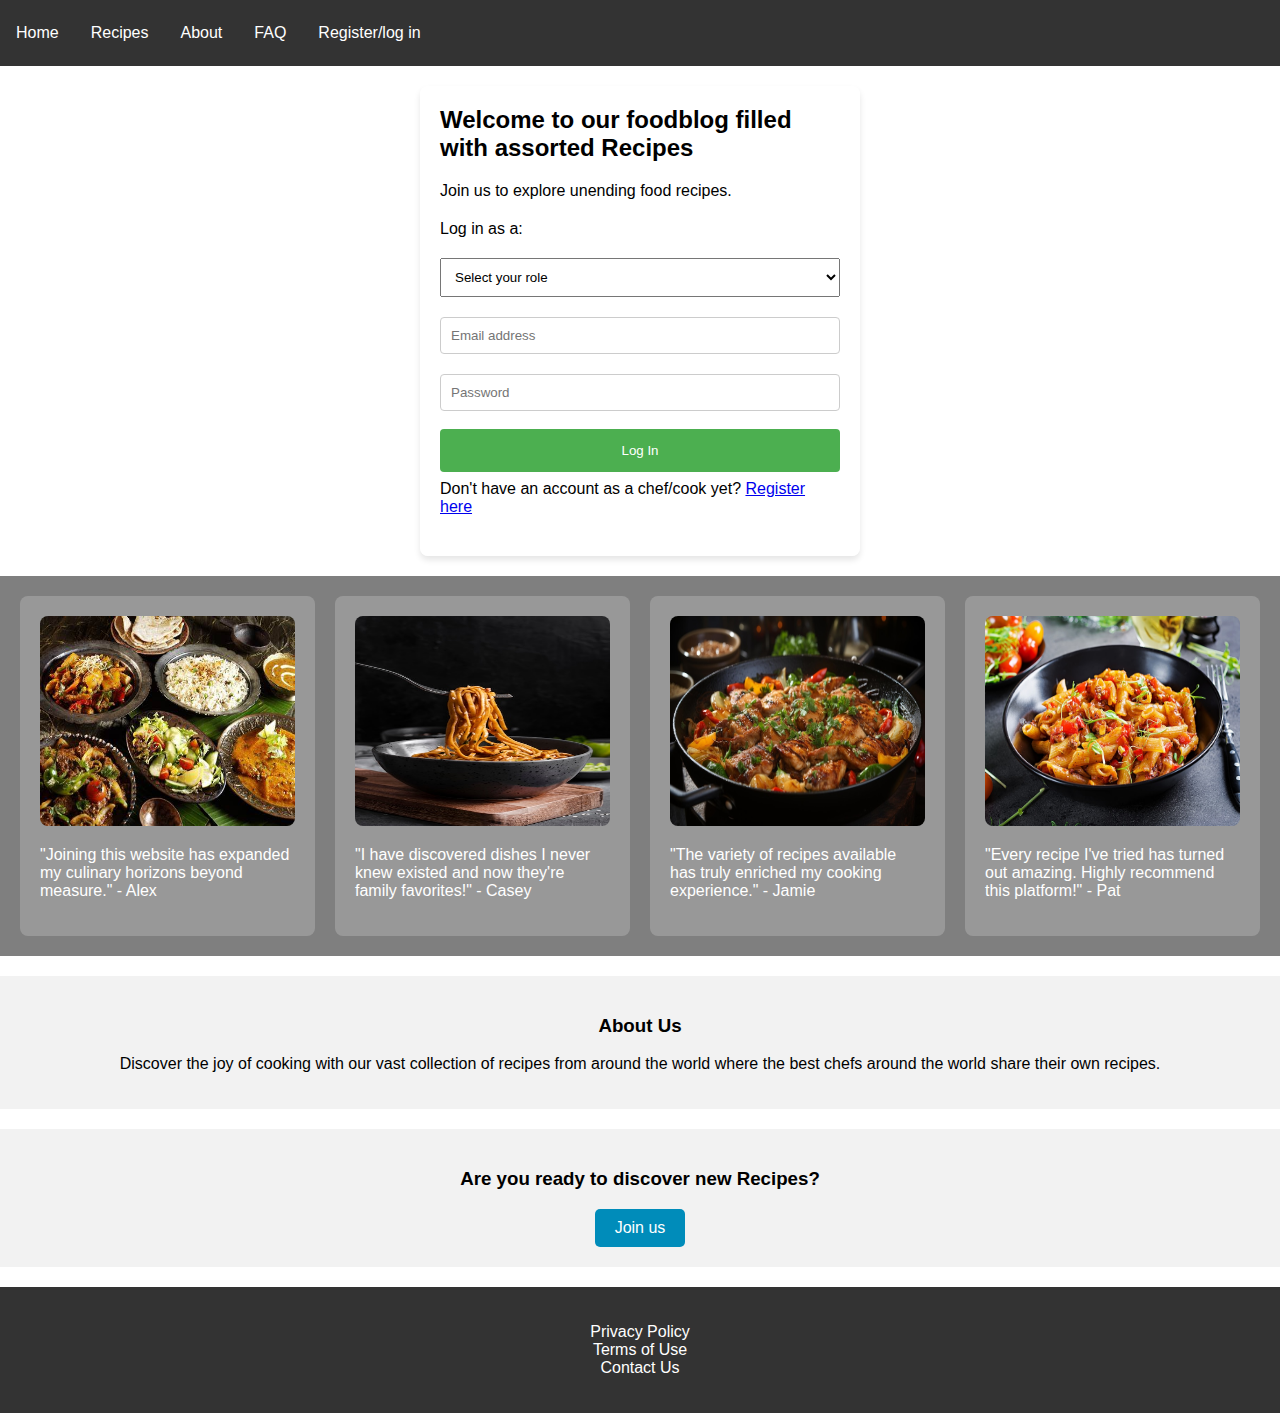
<file: index.html>
<!DOCTYPE html>
<html lang="en">
<head>
    <meta charset="UTF-8">
    <meta name="viewport" content="width=device-width, initial-scale=1.0">
    <title>Food Recipes</title>
    <link rel="stylesheet" href="style.css">

</head>
<body>
    <header>
        <nav>
            <ul class="navbar">
                <li> <a href="#">Home</a></li>
                <li> <a href="#">Recipes</a></li>
                <li> <a href="about_us.html">About</a></li>
                <li> <a href="faq.php">FAQ</a></li>
                <li> <a href="register.html">Register/log in</a></li>
            </ul>
        </nav>
    </header>
    <main>
        <!-- Section 1:  -->
        <section class="backgroundImage">
            <div class="formContainer">
                <form class="register-login-form" action="login.php" method="post">
                    <h2>Welcome to our foodblog filled with assorted Recipes</h2>
                    <p>Join us to explore unending food recipes.</p>
                    <p>Log in as a:</p>
                    <!-- Dropdown for role selection -->
                    <select name="role" required class = "input">
                        <option value="#">Select your role</option>
                        <option value="cook">Cook</option>
                        <option value="recipe_seeker">Recipe Seeker</option>
                    </select>
                    <input type="email" name="email"placeholder="Email address" required="input">
                    <input type="password" name="password" placeholder="Password" required="input">
                    <button type="submit">Log In</button>
                    <p>Don't have an account as a chef/cook yet? <a href="register.html">Register here</a></p>
                </form>
            </div>
        </section>
        <!-- Section 2: Testimonials Grid -->
        <section class="testimonialsGrid">
            <div class="testimonialItem">
                <img src="images/OIP.jpeg" alt="Testimonial 1">
                <p>"Joining this  website has expanded my culinary horizons beyond measure." - Alex</p>
            </div>
            <div class="testimonialItem">
                <img src="images/delicious-asian-noodles-concept_23-2148773773.jpg" alt="Testimonial 2">
                <p>"I have discovered dishes I  never knew existed and now they're family favorites!" - Casey</p>
            </div>
            <div class="testimonialItem">
                <img src="images/delicious-chinese-food-asian-cuisine_841229-24577.jpg" alt="Testimonial 3">
                <p>"The variety of recipes available has truly enriched my cooking experience." - Jamie</p>
            </div>
            <div class="testimonialItem">
                <img src="images/penne-pasta-tomato-sauce-with-meat-tomatoes-decorated-with-pea-sprouts-dark-table_2829-3412.jpg" alt="Testimonial 4">
                <p>"Every recipe I've tried has turned out amazing. Highly recommend this platform!" - Pat</p>
            </div>
        </section>
        
        <section class="aboutSection">
            <h3>About Us</h3>
            <p>Discover the joy of cooking with our vast collection of recipes from around the world where the best chefs around the world share their own recipes.</p>
        </section>
    
        <section class="joinUsSection">
            <h3>Are you ready to discover new Recipes?</h3>
            <a href="register.html" class="joinUsButton">Join us</a>
        </section>
    </main>
    <footer>
        <ul class="footerLinks">
            <li><a href="#">Privacy Policy</a></li>
            <li><a href="#">Terms of Use</a></li>
            <li><a href="#">Contact Us</a></li>
        </ul>
    </footer>
</body>
</html>
</file>
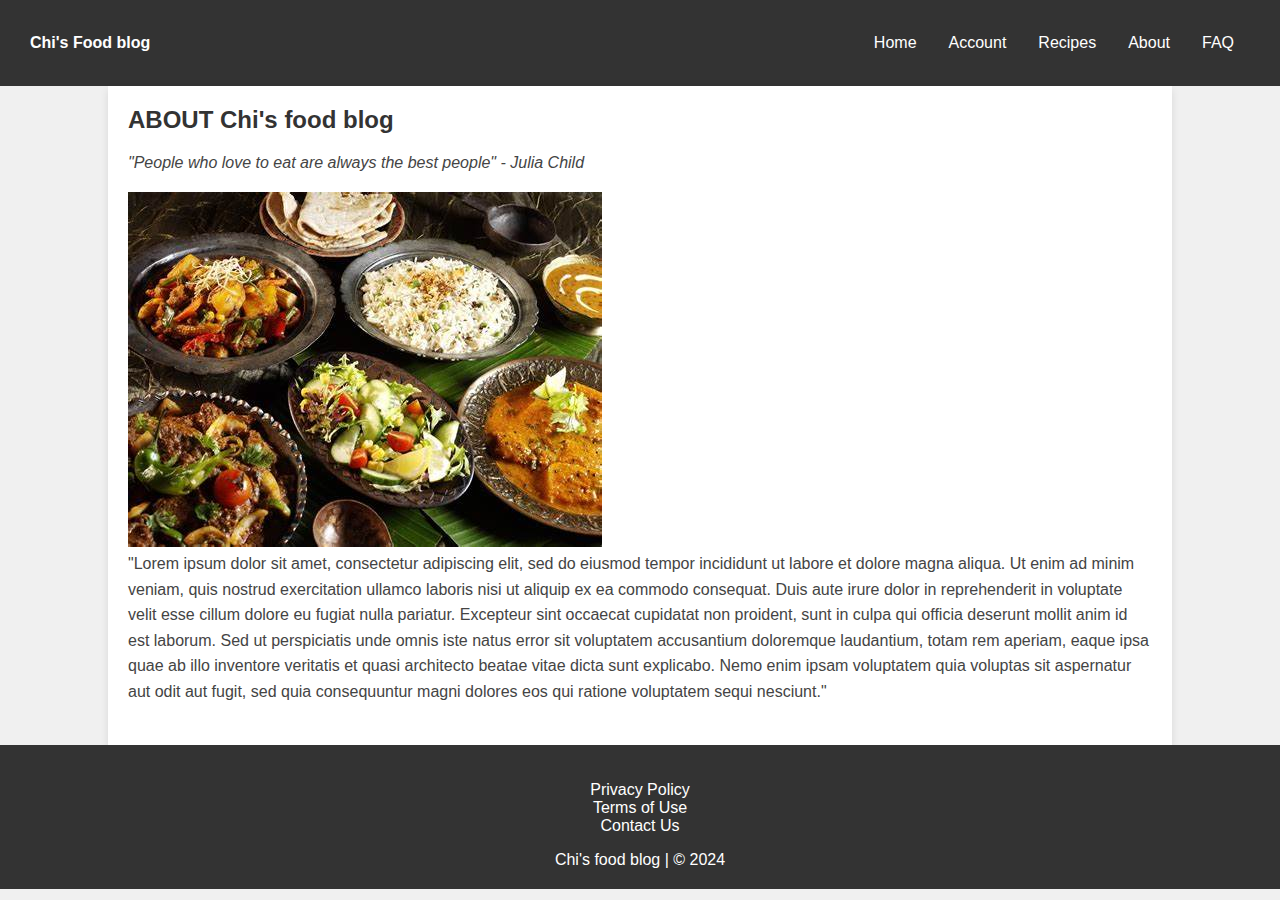
<file: about_us.html>
<!DOCTYPE html>
<html lang="en">
<head>
    <meta charset="UTF-8">
    <meta name="viewport" content="width=device-width, initial-scale=1.0">
    <title>Chi's food blog</title>
    <link rel="stylesheet" href="about_us.css">
</head>
<body>
    <header>
        <nav>
            <div class="nav-container">
                <div class="logo-container">
                      Chi's Food blog
                </div>
                <ul class="navbar left-nav">
                    <li><a href="home.html">Home</a></li>
                    <li><a href="#">Account</a></li>
                    <li><a href="recipe.php">Recipes</a></li>
                    <li><a href="about_us.html">About</a></li>
                    <li><a href="#">FAQ</a></li>
                </ul>
                
            </div>
        </nav>
    </header>
    <main>
        <section class="about-section">
            <h1>ABOUT Chi's food blog</h1>
            <blockquote>
                "People who love to eat are always the best people" - Julia Child
            </blockquote>
            <img src="images/OIP.jpeg" alt="about pic">
            <p>
            
                "Lorem ipsum dolor sit amet, consectetur adipiscing elit, sed do eiusmod tempor incididunt ut labore et dolore magna aliqua. Ut enim ad minim veniam, quis nostrud exercitation ullamco laboris nisi ut aliquip ex ea commodo consequat. Duis aute irure dolor in reprehenderit in voluptate velit esse cillum dolore eu fugiat nulla pariatur. Excepteur sint occaecat cupidatat non proident, sunt in culpa qui officia deserunt mollit anim id est laborum.

Sed ut perspiciatis unde omnis iste natus error sit voluptatem accusantium doloremque laudantium, totam rem aperiam, eaque ipsa quae ab illo inventore veritatis et quasi architecto beatae vitae dicta sunt explicabo. Nemo enim ipsam voluptatem quia voluptas sit aspernatur aut odit aut fugit, sed quia consequuntur magni dolores eos qui ratione voluptatem sequi nesciunt."
            </p>
            <div class="social-links">
                
            </div>
        </section>
    </main>

    <footer>
        <ul class="footerLinks">
            <li><a href="#">Privacy Policy</a></li>
            <li><a href="#">Terms of Use</a></li>
            <li><a href="#">Contact Us</a></li>
        </ul>
        <p> Chi's food blog | © 2024</p>
    </footer>
</body>
</html>
</file>
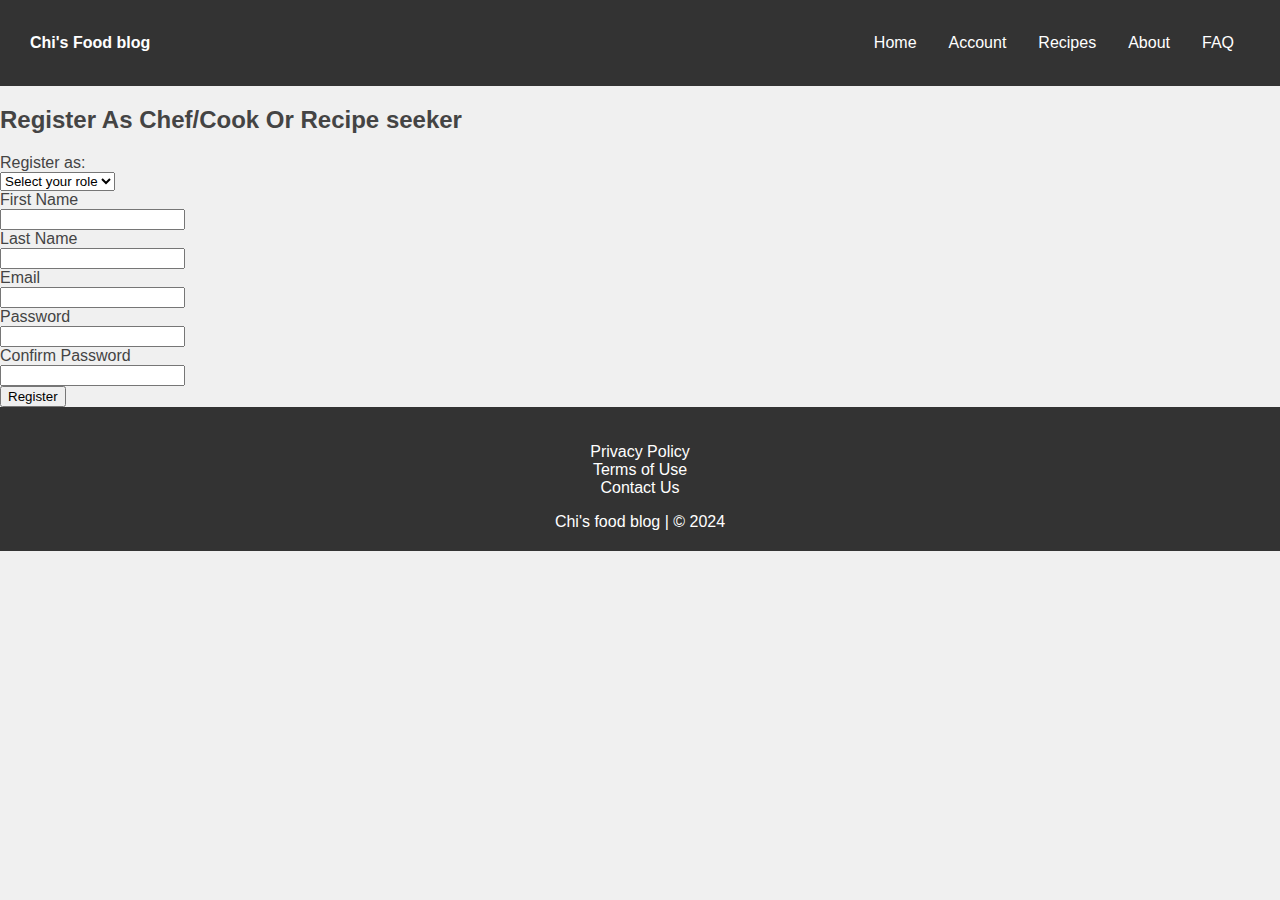
<file: register.html>
<!DOCTYPE html>
<html lang="en">
<head>
    <meta charset="UTF-8">
    <meta name="viewport" content="width=device-width, initial-scale=1.0">
    <title>Chi's food blog registration page</title>
    <link rel="stylesheet" href="about_us.css">
</head>
<body>
    <header>
        <nav>
            <div class="nav-container">
                <div class="logo-container">
                    <a href="index.html" style="text-decoration: none; color: inherit;">
                        Chi's Food blog
                    </a>
                </div>
                <ul class="navbar left-nav">
                    <li><a href="#">Home</a></li>
                    <li><a href="chef_dashboard.php">Account</a></li>
                    <li><a href="#">Recipes</a></li>
                    <li><a href="about_us.html">About</a></li>
                    <li><a href="#">FAQ</a></li>
                </ul>
                
            </div>
        </nav>
    </header>
    <main>
    <div class="registration-form">
        <form id="registration-form" action="register.php" method="post">
            <h2>Register As Chef/Cook Or Recipe seeker</h2>
            <div class="inputDetail">
                <label for="role">Register as:</label> <br>
                    <select id="role" name="role" required="inputDetail">
                        <option value="">Select your role</option>
                        <option value="cook">Cook</option>
                        <option value="recipe_seeker">Recipe Seeker</option>
                    </select> <br>
                <label for="firstname">First Name</label> <br>
                <input type="text" id="firstname" name="firstname" required>
            </div>
            <div class="inputDetail">
                <label for="last_name">Last Name</label> <br>
                <input type="text" id="lastname" name="lastname" required>
            </div>
            <div class="inputDetail">
                <label for="email">Email</label> <br>
                <input type="email" id="email" name="email" required>
            </div>
            <div class="inputDetail">
                <label for="password">Password</label> <br>
                <input type="password" id="password" name="password" required>
            </div>
            <div class="inputDetail">
                <label for="confirm_password">Confirm Password</label> <br>
                <input type="password" id="confirm_password" name="confirm_password" required>
            </div>
             <button type="submit">Register</button>
        </form>
    </div>
    </main>
    <script>
          document.getElementById('registration-form').onsubmit = function(e) {
            var password = document.getElementById('password').value;
            var confirmPassword = document.getElementById('confirm_password').value;
            if (password !== confirmPassword) {
                e.preventDefault(); 
                alert('Passwords do not match.');
            }
        };
    </script>
      <footer>
        <ul class="footerLinks">
            <li><a href="#">Privacy Policy</a></li>
            <li><a href="#">Terms of Use</a></li>
            <li><a href="#">Contact Us</a></li>
        </ul>
        <p> Chi's food blog | © 2024</p>
    </footer>
</body>
</html>
</file>
<file: style.css>
body {
    margin: 0;
    font-family: Arial,sans-serif;
    min-height: 100vh; 
  
}
header {
    background-color: #333; 
    color: white;
    padding: 10px 0;
}
.navbar {
    list-style-type: none;
    margin: 0;
    padding: 0;
    overflow: hidden;
}

.navbar li {
    float: left;
}

.navbar li a {
    display: block;
    color: white;
    text-align: center;
    padding: 14px 16px;
    text-decoration: none;
}

.navbar li a:hover {
    background-color: #ddd;
    color: black;
}

.nav-container {
    display: flex;
    justify-content: space-between;
    align-items: center;
    padding: 10px 30px;
}

.imgcontainer{
    height: 100%;
    background-position: center;
    background-size: cover;

    
}

.right-nav {
    display: flex;
    align-items: center;
}

.search-form {
    display: flex;
    margin-right: 0.5rem;
}

.right-nav input[type="search"] {
    padding: 0.5rem;
    border: 1px solid #ddd;
    border-radius: 0.25rem 0 0 0.25rem;
    border-right: none;
    outline: none;
}

.search-btn {
    padding: 0.5rem 1rem;
    background: #007bff;
    border: none;
    border-radius: 0 0.25rem 0.25rem 0;
    color: white;
    cursor: pointer;
    outline: none;
}

.search-btn:hover {
    background: #0056b3;
}

.logout-btn {
    padding: 0.5rem 1rem;
    background: #e40000;
    border: none;
    border-radius: 0.25rem;
    color: white;
    cursor: pointer;
    outline: none;
}

.logout-btn:hover {
    background: #a30000;
}



.logo-container {
    width: 150px;
    border: 3px solid #fff;
    height: 70px;

}
.input {
    width: 100%; 
    padding: 10px; 
    margin-bottom: 10px; 
    box-sizing: border-box; 
}



.gallery-grid {
    display: flex;
    justify-content: space-between;
    align-items: center;
    flex-wrap: wrap;
    margin: 20px auto;
}
.recipe-image {
    border: none;
    width: 300px;
    height: 300px;
    margin: auto;
    
}

.recipe-image >img {
    height: 100%;
    width: 100%;
    border-radius: 20px;
}

.formContainer {
    background-color: rgba(255, 255, 255, 0.8);
    padding: 20px;
    margin: 20px auto;
    width: 90%;
    max-width: 400px;
    border-radius: 8px;
    box-shadow: 0 4px 6px rgba(0,0,0,0.1);
}

.register-login-form h2, .register-login-form p {
    margin: 0 0 20px 0;
}

.register-login-form input[type=email], .register-login-form input[type=password] {
    width: 100%;
    padding: 10px;
    margin: 10px 0;
    display: inline-block;
    border: 1px solid #ccc;
    border-radius: 4px;
    box-sizing: border-box;
}

.register-login-form button {
    width: 100%;
    background-color: #4CAF50;
    color: white;
    padding: 14px 20px;
    margin: 8px 0;
    border: none;
    border-radius: 4px;
    cursor: pointer;
}

.register-login-form button:hover {
    background-color: #45a049;
}


.testimonialsGrid {
    display: grid;
    grid-template-columns: repeat(auto-fill, minmax(22%, 1fr));
    
    gap: 20px;
    padding: 20px;
    background: rgba(0, 0, 0, 0.5); 
    color: white;
}

.testimonialItem {
    padding: 20px;
    background: rgba(255, 255, 255, 0.2); 
    border-radius: 8px;
    height: 300px;
} 

.testimonialItem img {
    width: 100%;
    height: 70%;
    border-radius: 8px;
}


.aboutSection, .joinUsSection {
    padding: 20px;
    text-align: center;
    background-color: #f2f2f2;
    margin: 20px 0;
}

.joinUsButton {
    display: inline-block;
    background-color: #008CBA;
    color: white;
    padding: 10px 20px;
    text-decoration: none;
    border-radius: 5px;
    font-size: 16px;
}

.joinUsButton:hover {
    background-color: #005f73;
}


footer {
    background-color: #333;
    color: white;
    text-align: center;
    padding: 20px 10px;
}

.footerLinks {
    list-style: none;
    padding: 0;
}

.footerLinks li a {
    color: white;
    text-decoration: none;
}

.footerLinks li a:hover {
    text-decoration: underline;
}

.cheffooter{
    height: 100%;
    margin: 0;
    

}

.LR{
    position: relative;
    padding-left: 43%;
}
</file>
<file: about_us.css>
body, h1, p, blockquote, footer {
    margin: 0;
    padding: 0;
}

body {
    font-family: 'Segoe UI', Tahoma, Geneva, Verdana, sans-serif;
    color: #444;
    background-color: #f0f0f0;
}

header {
    background-color: #333; 
    color: white;
    padding: 10px 0;
}
.logo-container {
    font-weight: bold;
}
.navbar {
    list-style-type: none;
    margin: 0;
    padding: 0;
    overflow: hidden;
}

.navbar li {
    float: left;
}

.navbar li a {
    display: block;
    color: white;
    text-align: center;
    padding: 14px 16px;
    text-decoration: none;
}

.navbar li a:hover {
    background-color: #ddd;
    color: black;
}

.nav-container {
    display: flex;
    justify-content: space-between;
    align-items: center;
    padding: 10px 30px;
}

.logo {
    font-weight: bold;
}
.right-nav {
    display: flex;
    align-items: center;
}

.search-form {
    display: flex;
    margin-right: 0.5rem;
}

.right-nav input[type="search"] {
    padding: 0.5rem;
    border: 1px solid #ddd;
    border-radius: 0.25rem 0 0 0.25rem;
    border-right: none;
    outline: none;
}

.search-btn {
    padding: 0.5rem 1rem;
    background: #007bff;
    border: none;
    border-radius: 0 0.25rem 0.25rem 0;
    color: white;
    cursor: pointer;
    outline: none;
}

.search-btn:hover {
    background: #0056b3;
}

.logout-btn {
    padding: 0.5rem 1rem;
    background: #e40000;
    border: none;
    border-radius: 0.25rem;
    color: white;
    cursor: pointer;
    outline: none;
}

.logout-btn:hover {
    background: #a30000;
}

.about-section {
    width: 80%;
    margin: 0 auto;
    padding: 20px;
    background-color: #fff;
    box-shadow: 0 4px 8px rgba(0, 0, 0, 0.1);
}

.about-section h1 {
    font-size: 24px;
    color: #333;
    margin-bottom: 20px;
}

.about-section blockquote {
    font-style: italic;
    margin: 20px 0;
}

.about-section p {
    line-height: 1.6;
}

.social-links {
    display: flex;
    justify-content: center;
    margin-top: 20px;
}

footer {
    background-color: #333;
    color: white;
    text-align: center;
    padding: 20px 10px;
}
.footerLinks {
    list-style: none;
    padding: 0;
}

.footerLinks li a {
    color: white;
    text-decoration: none;
}

.footerLinks li a:hover {
    text-decoration: underline;
}

@media screen and (max-width: 768px) {
    .nav-links {
        display: none; 
    }

    .about-section {
        width: 95%;
    }
}
</file>
